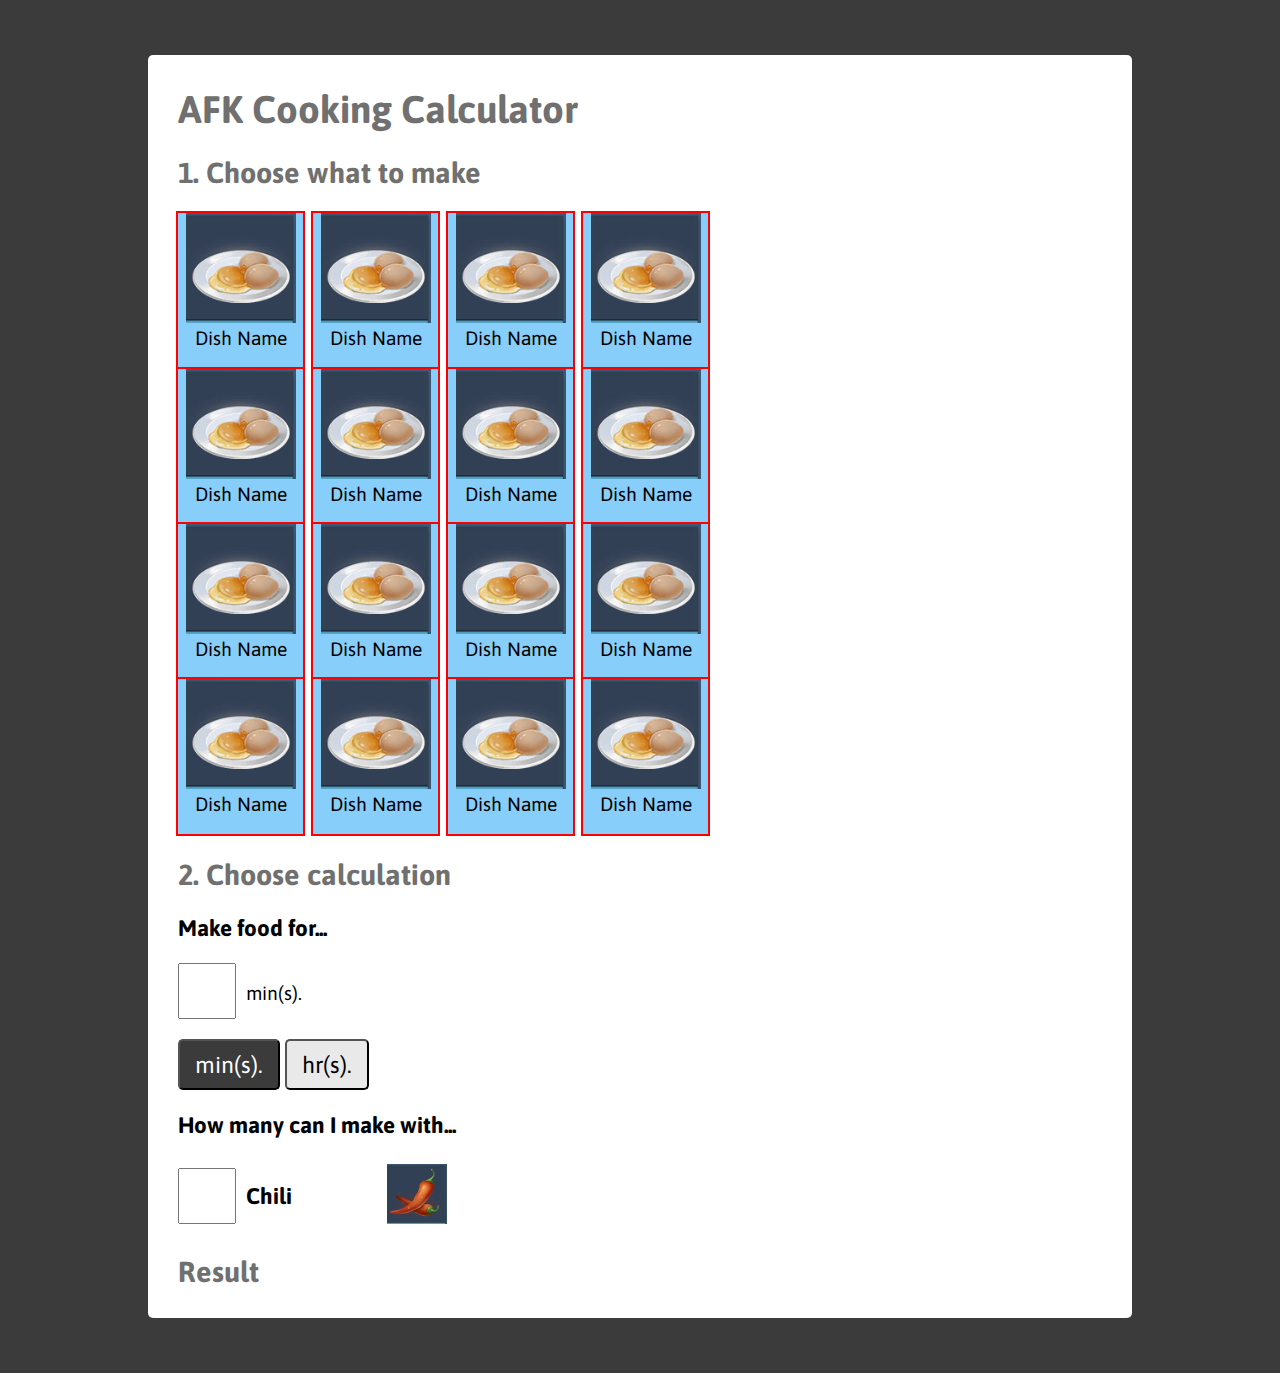
<file: index.html>
<!DOCTYPE HTML>

<html>

<head>
    <title>AFK Cook Calculator</title>
    <link rel="stylesheet" href="./style.css">
    <script src="https://ajax.googleapis.com/ajax/libs/jquery/3.5.1/jquery.min.js"></script>

    <link href="https://fonts.googleapis.com/css2?family=Asap:wght@400;500;600;700&display=swap" rel="stylesheet">
</head>

<body>
    <!-- Step 1 -->
    <div id='content'>
        <h1>AFK Cooking Calculator</h1>
        <h2>1. Choose what to make</h2>
        <div id="recipe-grid">
            <!-- Make grid in JS -->
        </div>

        <!-- Step 2 -->
        <div>
            <h2>2. Choose calculation</h2>
            <!-- Option 1 -->
            <h3>Make food for...</h3>
            <input type="number" id="time-input"><span id='time-txt'>min(s).</span>
            <p id="set-time">
                <button onmousedown="toggleTimeBtn($(this))" class="active-btn" value="1">min(s).</button>
                <button onmousedown="toggleTimeBtn($(this))">hr(s).</button>
            </p>
            <!-- Option 2 -->
            <h3>How many can I make with...</h3>
            <div id="op-2-box">
                <div>
                    <input type="number" id='ing-num'>
                </div>
                <div>
                    <h3 id="ing-name">Chili</h3>
                </div>
                <div>
                    <img id='img-src' src="./imgs/veggies/chili.png" style="justify-self: end;">
                </div>
            </div>


            <!-- Option 3 -->
            <!-- <h3>I want to make this much money...</h3> -->
        </div>

        <!-- Step 3 -->
        <div>
            <h2>Result</h2>
            <div id="ing-grid">
                <!-- Make grid with JS -->
            </div>
        </div>
    </div>



    <!-- JS Scripts -->
    <script src="./ingredients.js"></script>
    <script src="./recipes.js"></script>

    <script src="./main.js"></script>
</body>

</html>
</file>
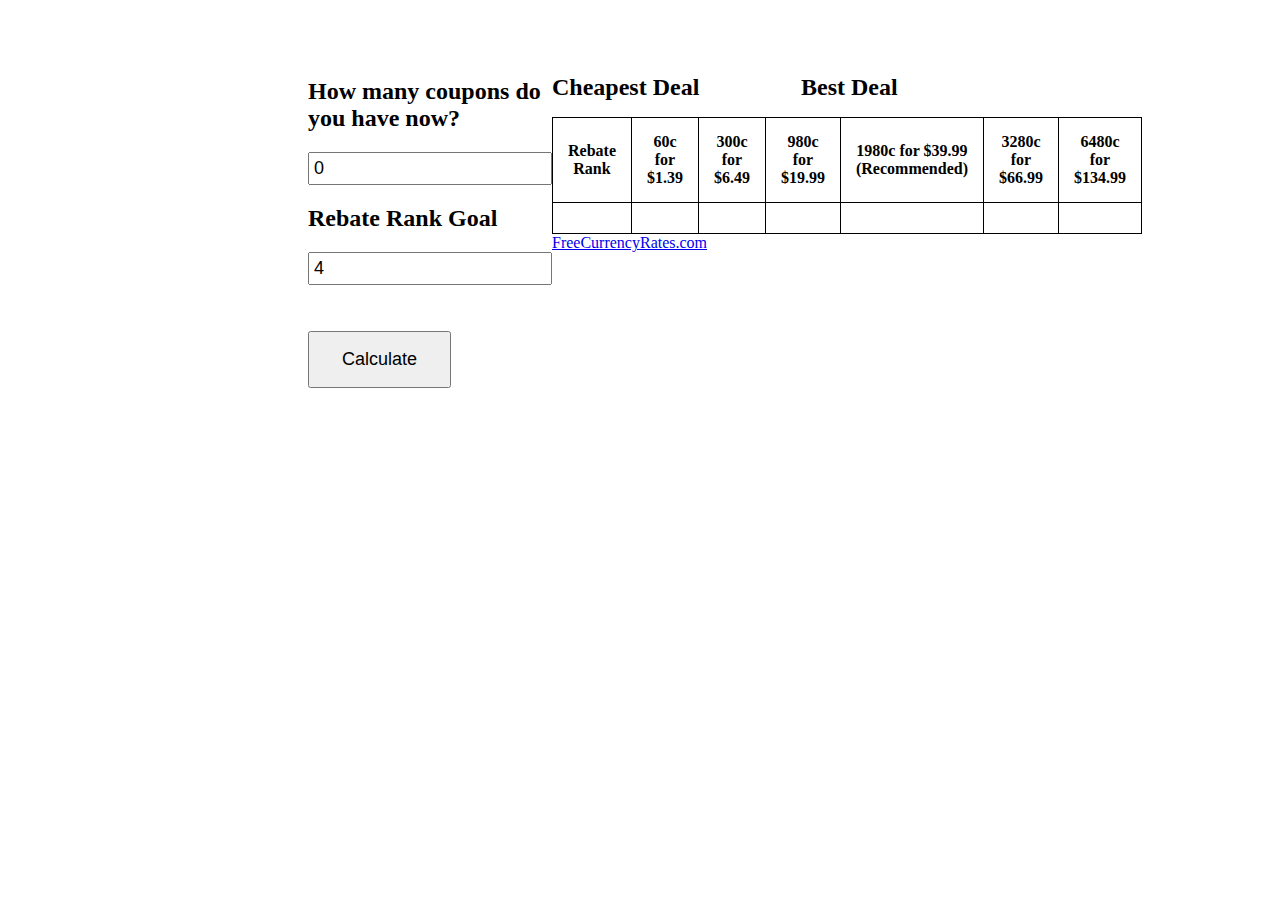
<file: pages/coupons/coupons.html>
<!DOCTYPE HTML>

<html>

<head>
    <title>Coupons</title>
    <link rel="stylesheet" href="./style.css">
    <script src="https://ajax.googleapis.com/ajax/libs/jquery/3.5.1/jquery.min.js"></script>

    <!-- <link href="https://fonts.googleapis.com/css2?family=Asap:wght@4;5;6;7&display=swap" rel="stylesheet"> -->
</head>

<body>
    <div id="content">

        <div id="user-input">

            <h2>How many coupons do you have now?</h2>
            <input id="initial-amnt" type="number" value="0" onfocus="this.value=''">
            <h2>Rebate Rank Goal</h2>

            <div id="choose-rank">
                <input list="titles" name="title" id="title" data-value="1: Agent" value="4"onfocus="this.value=''">
                <datalist id="titles">
                    <option data-value="0" value="0: Newbie">
                    <option data-value="1" value="1: Agent">
                    <option data-value="2" value="2: Minister">
                    <option data-value="3" value="3: Master">
                    <option data-value="4" value="4: Upstart">
                    <option data-value="5" value="5: Genius">
                    <option data-value="6" value="6: Master-II">
                    <option data-value="7" value="7: Billionaire">
                    <option data-value="8" value="8: Hotshot">
                    <option data-value="9" value="9: President">
                    <option data-value="10" value="10: Director">
                    <option data-value="11" value="11: The Richest">
                    <option data-value="12" value="12: Shareholder">
                    <option data-value="13" value="13: School Board">
                    <option data-value="14" value="14: Chairman">
                    <option data-value="15" value="15: Tycoon">
                    <option data-value="16" value="16: Wall Street">
                    <option data-value="17" value="17: Gattuso Elder">
                </datalist>
            </div>
            <p><button id="calculate-btn" onmousedown="start()">Calculate</button></p>
        </div>

        <div>
            <div id="result">
                <p><b>Cheapest Deal</b></p>
                <p><b>Best Deal</b></p>
            </div>


            <table>
                <tr>
                    <th>Rebate Rank</th>
                    <th>60c for $1.39</th>
                    <th>300c for $6.49</th>
                    <th>980c for $19.99</th>
                    <th>1980c for $39.99 (Recommended)</th>
                    <th>3280c for $66.99</th>
                    <th>6480c for $134.99</th>
                </tr>
                <tr>
                    <th id="level"></th>
                    <th id="price-0"></th>
                    <th id="price-1"></th>
                    <th id="price-2"></th>
                    <th id="price-3"></th>
                    <th id="price-4"></th>
                    <th id="price-5"></th>
                </tr>
            </table>


            <div>
                <!--Currency Converter widget by FreeCurrencyRates.com -->

                <div id='gcw_mainFPgMbBFCc' class='gcw_mainFPgMbBFCc'></div>
                <a id='gcw_siteFPgMbBFCc' href='https://freecurrencyrates.com/en/'>FreeCurrencyRates.com</a>
                <script>
                    function reloadFPgMbBFCc() {
                        var sc = document.getElementById('scFPgMbBFCc');
                        if (sc) sc.parentNode.removeChild(sc);
                        sc = document.createElement('script');
                        sc.type = 'text/javascript';
                        sc.charset = 'UTF-8';
                        sc.async = true;
                        sc.id = 'scFPgMbBFCc';
                        sc.src =
                            'https://freecurrencyrates.com/en/widget-vertical-editable?iso=XUL-USD-EUR-GBP-JPY-CNY&df=1&p=FPgMbBFCc&v=fits&source=fcr&width=245&width_title=0&firstrowvalue=12&thm=A6C9E2,FCFDFD,4297D7,5C9CCC,FFFFFF,C5DBEC,FCFDFD,2E6E9E,000000&title=Currency%20Converter&tzo=360';
                        var div = document.getElementById('gcw_mainFPgMbBFCc');
                        div.parentNode.insertBefore(sc, div);
                    }
                    reloadFPgMbBFCc();
                </script>
                <!-- put custom styles here: .gcw_mainFPgMbBFCc{}, .gcw_headerFPgMbBFCc{}, .gcw_ratesFPgMbBFCc{}, .gcw_sourceFPgMbBFCc{} -->
                <!--End of Currency Converter widget by FreeCurrencyRates.com -->
            </div>
        </div>



    </div>
    <!-- JS -->
    <script src="./main.js"></script>
</body>

</html>
</file>
<file: style.css>
html {
    font-family: 'Asap', sans-serif;
    font-size: larger;
    background-color: #3B3B3B;
}

#content {
    background-color: white;
    padding: 6px 30px;
    margin: 55px 140px;
    border-radius: 5px;
}

h2,
h1 {
    color: #707070;
}

input[type=number] {
    width: 50px;
    height: 50px;
    margin-right: 10px;

    font-size: x-large;
    font-family: 'Asap', sans-serif;

}

button {
    font-family: 'Asap', sans-serif;
    font-size: larger;
    padding: 10px 15px;
    border-radius: 5px;
    background-color: rgb(233, 233, 233);
}

button:hover {
    cursor: pointer;
}

.active-btn {
    background-color: #3B3B3B;
    color: white;
}

#img-src {
    width: 60px;
}

#op-2-box {
    width: 350px;
    display: grid;
    grid-template-columns: auto 1fr 1fr;
    /* Vertical Centre */
    align-items: center;

    /* Horizontal Centre */
    /* justify-content: center; */
}

.box {
    width: 125px;
    /* height: 500px; */
    /* border: 3px solid black; */

    outline: 2px solid red;
    
    background-color: lightskyblue;
}

#recipe-grid {
    display: grid;
    text-align: center;
    /* grid-template-columns: repeat(4, 1fr);
    grid-template-rows: repeat(4, 1fr); */
}
</file>
<file: pages/coupons/style.css>
#content {
    display: grid;
    grid-template-columns: 1fr 75%;

    padding: 50px 300px;
}

table,
th,
td {
    border: 1px solid black;
    border-collapse: collapse;
}

th,
td {
    padding: 15px;
}

#result {
    display: grid;
    grid-template-columns: 1fr 1fr;
}

#result>p>b {
    font-size: 24px;
}

input {
    font-size: large;
    padding: 4px;
}
button {
    margin-top: 30px;
    padding: 16px 32px;;
    font-size: large;
}
</file>
